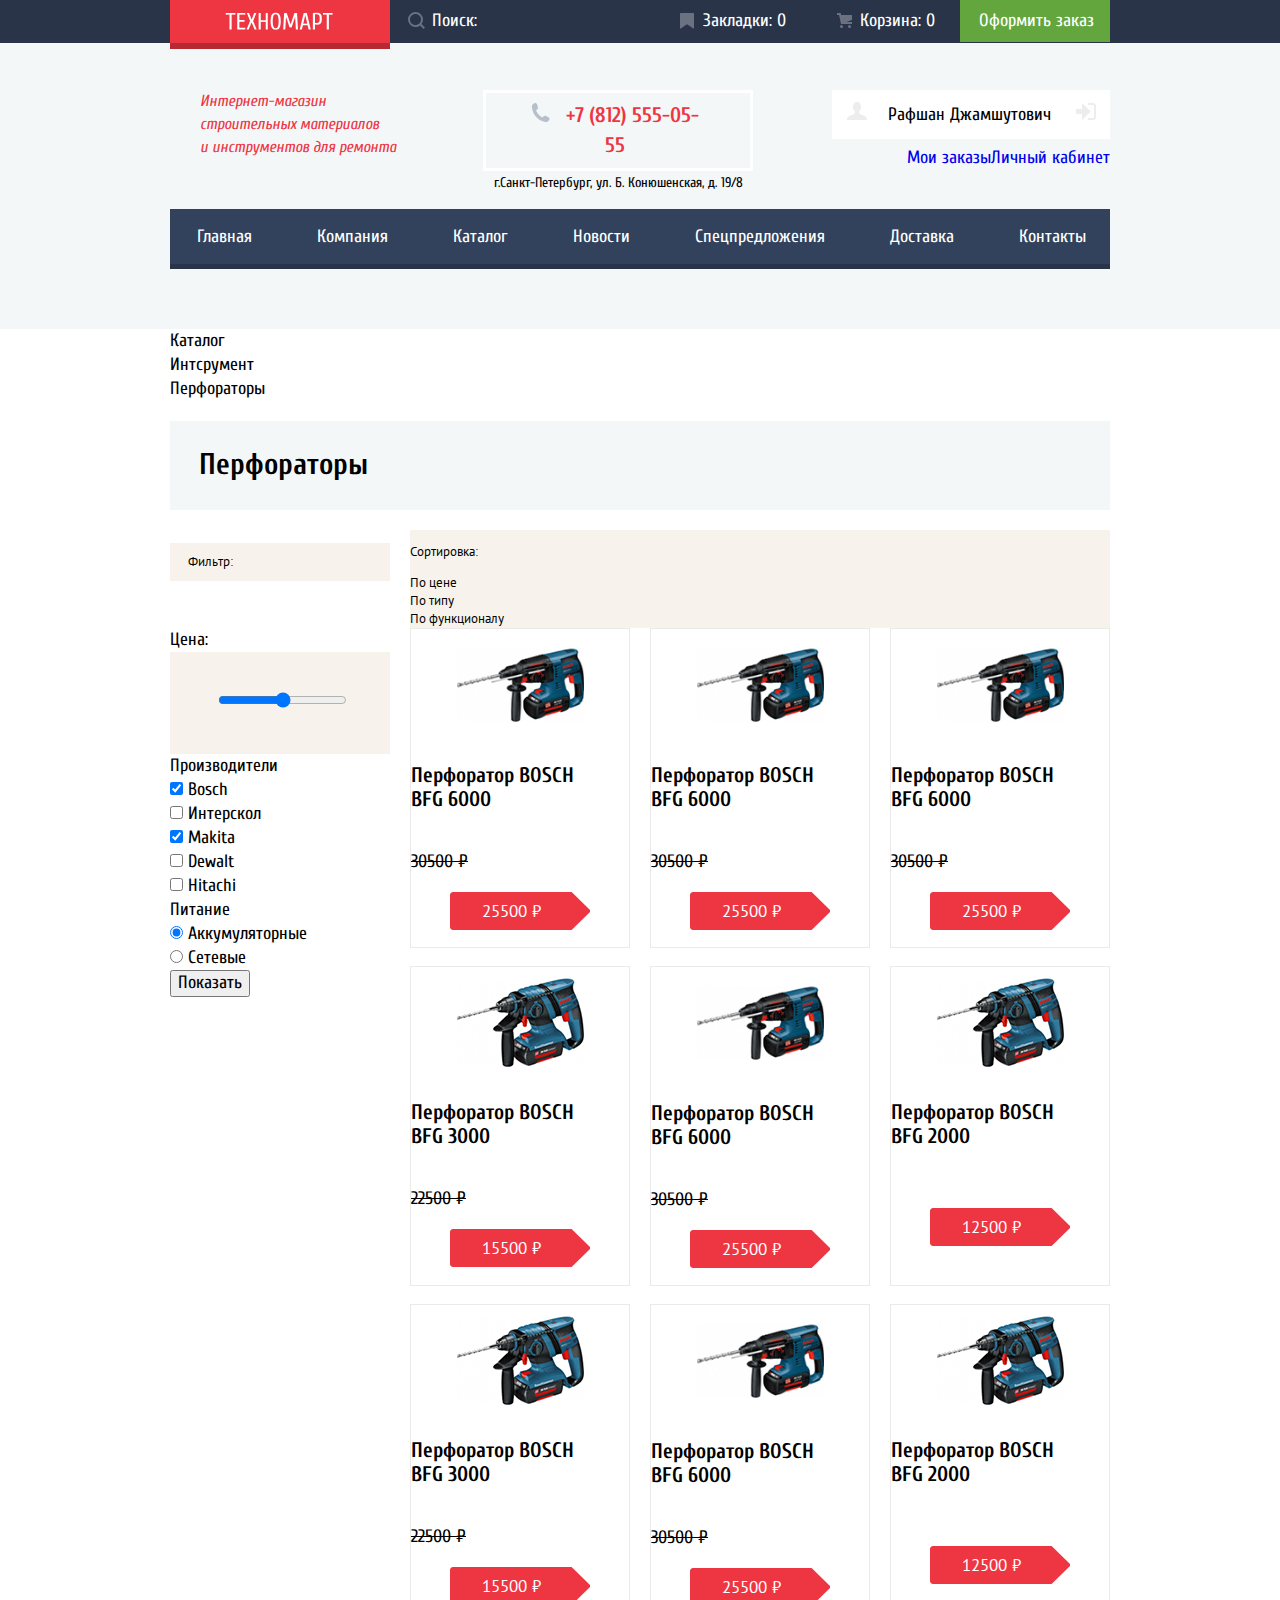
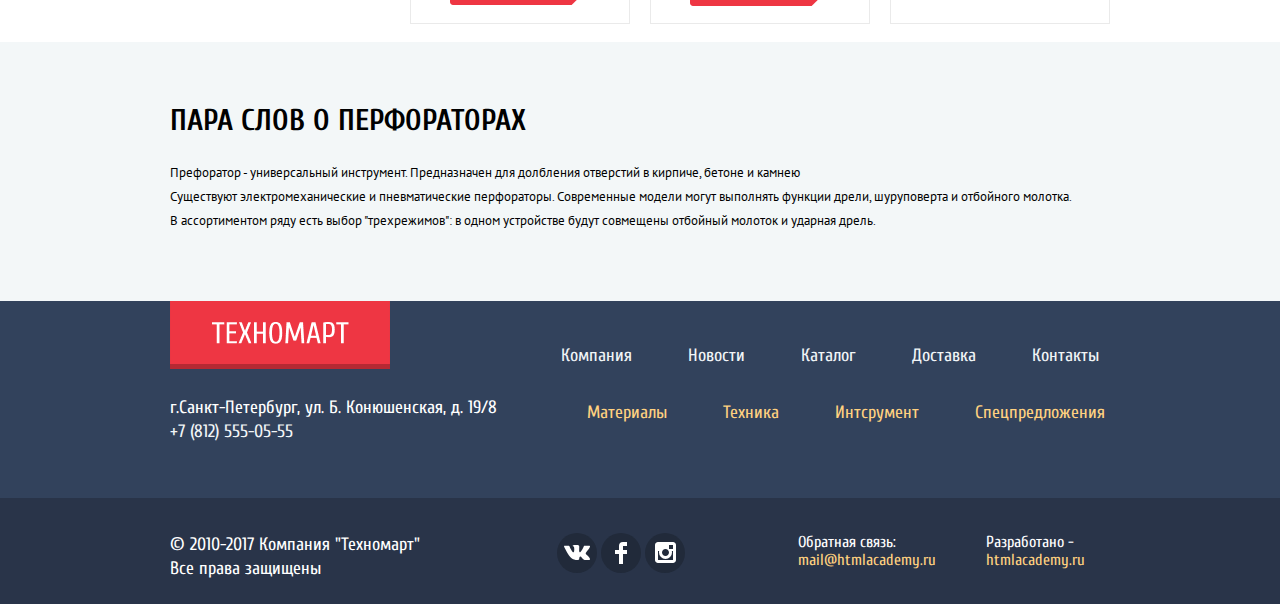
<file: catalog.html>
<!DOCTYPE html>
<html class="page" lang="ru">
  <head>
    <meta charset="utf-8">
    <link href="https://fonts.googleapis.com/css2?family=Cuprum:ital,wght@0,400;0,700;1,400;1,700&display=swap" rel="stylesheet">
    <link href = "https://fonts.googleapis.com/css2?family=PT+Sans:ital,wght@0,400;0,700;1,400;1,700&display=swap" rel="stylesheet">
    <link rel="stylesheet" href="css/normalize.css">
    <link rel="stylesheet" href="css/style.css">
    <title>HTML Academy: Техномарт</title>
  </head>
  <body ><!--div'ы лишние, но это помогает разделить блоки-->
    <div>
      <header class="main-header">
        <div class="main-header-dark">
          <div class="main-header-nav container">
            <div class="logo-image"><img  src="img/logo-technomart.png" width="220" height="42" alt="Техномарт" aria-label="логотип Техномарт"></div>
              <div>
                <ul class="header-menu">
                  <li>
                    <a class="header-search" href="#">Поиск:</a>
                  </li>
                  <li>
                    <a class="header-bookmark" href="#">Закладки: 0</a>
                  </li>
                  <li>
                    <a class="header-cart" href="#" >Корзина: 0</a>
                  </li>
                  <li>
                    <a  class="header-order" href="#">Оформить заказ</a>
                  </li>
                </ul>
              </div>
            </div>
          </div>
        <div class="main-white">
        <div class="main-intro container">
          <div class="red-text header-normal-margin">
            <p>
              Интернет-магазин<br>
              строительных материалов<br>
              и инструментов для ремонта
            </p>
          </div>
          <div class="header-normal-margin address-normal">
            <div class="header-number"><img src="img/icon-phone.svg" width="19" height="19" alt="Телефон"><a href="tel:+78125550555">+7 (812) 555-05-55</a></div>
            <div><address class="main-address">г.Санкт-Петербург, ул. Б. Конюшенская, д. 19/8</address></div>
          </div>
          <div class="header-button">
            <div>
              <a class="bt-alogin" href="#">
                <object class="icon-user" type="image/svg+xml" data="img/icon-user.svg" width="20" height="18"></object>Рафшан Джамшутович
                <object class="icon-login" type="image/svg+xml" data="img/icon-login.svg" width="20" height="17"></object>
              </a>
            </div>
            <div class="ct-auth">
              <a href="#">Мои заказы</a>
              <a href="#">Личный кабинет</a>
            </div>
          </div>
            <div class="main-nav">
              <ul class="site-navigation">
                <li>
                  <a href="index.html">Главная</a>
                </li>
                <li>
                  <a href="#">Компания</a>
                </li>
                <li>
                  <a href="catalog.html">Каталог</a>
                </li>
                <li>
                  <a href="#">Новости</a>
                </li>
                <li>
                  <a href="#">Спецпредложения</a>
                </li>
                <li>
                  <a href="#">Доставка</a>
                </li>
                <li>
                  <a href="#">Контакты</a>
                </li>
              </ul>
            </div>
          </div>
        </div>
      </header>
    </div>
      <main class=" container">
        <div class="ct-home">
          <ul class="menu_list ">
            <li>Каталог</li> 
            <li>Интсрумент</li> 
            <li>Перфораторы</li>   
          </ul>
        </div>
        <div class="catalog_grid">
        <h1 class="catalog-main-h1">Перфораторы</h1>
        <div class="catalog-filter">
            <p>
              Фильтр:
            </p>
          </div>
          <div class="catalog-sorting">
            <p>
              Сортировка:
            </p>
            <ul>
              <li>По цене</li>
              <li>По типу</li>
              <li>По функционалу</li>
            </ul>
            <a href="#"></a>
            <a href="#"></a>
          </div>
          <form action="https://echo.htmlacademy.ru/courses" method="GET" oninput="output.value=price.value">
            <label for="range">Цена:</label><br>
            <div class="catalog-output">
            <input id="price" type="range"  min="0" max="35000" step="10"><br>
            <output name="output"></output>
            </div>
            <h2 class="visually-hidden">Производители:</h2>
            <fieldset class="normal-tab">
              <legend>Производители</legend>
                <ul >
                 <li>
                  <input type="checkbox" name="bosch_perf" id="bosch_perf" checked>
                    <label for="bosch_perf" >Bosch</label>
                  </li>
                  <li>
                    <input type="checkbox" name="interskol_perf" id="interskol_perf" >
                    <label for="interskol_perf" >Интерскол</label>
                  </li>
                  <li>
                    <input type="checkbox" name="makita_perf" id="makita_perf" checked>
                    <label for="makita_perf" >Makita</label>
                  </li>
                  <li>
                    <input type="checkbox" name="dewalt_perf" id="dewalt_perf">
                    <label for="dewalt_perf" >Dewalt</label>
                  </li>
                  <li>
                    <input type="checkbox" name="hitachi_perf" id="hitachi_perf" >
                    <label for="hitachi_perf" >Hitachi</label>
                  </li>
                </ul>
            </fieldset>
            <h2 class="visually-hidden">Питание</h2>
            <fieldset class="normal-tab">
              <legend>Питание</legend>
                <ul>
                  <li>
                    <input type="radio" name="pitanie_group" value="akkum" id="pitanie_akkum" checked>
                    <label for="pitanie_akkum" >Аккумуляторные</label>
                  </li>
                  <li>
                    <input type="radio" name="pitanie_group" value="set" id="pitanie_set">
                    <label for="pitanie_set" >Сетевые</label>
                  </li>
                </ul>
            </fieldset>
            <button type="submit">Показать</button>
          </form>
          <section >
            <ul class="catalog-list">
              <li class="cat-popul-border"> <!-- 1 -->
                <img class="catalog-item-image" src="img/catalog-perf6000.jpg" width="127" height="112" alt="Перфоратор BOSCH BFG 6000">
                <div class="visually-hidden">
                  <img  src="img/icon-cart.svg" width="15" height="15" alt="icon-cart"><a href="#">Купить</a>
                  <a href="#">В закладки</a>
                </div>
                <div>
                  <h3>Перфоратор BOSCH <br>BFG 6000</h3>
                  <div class="catalog-cart">
                    <p>
                      <del>30500 ₽</del>
                    </p>
                    <a class="red-price" href="#">25500 ₽</a>
                  </div>
                </div>
              </li>
              <li class="cat-popul-border"> <!-- 2 -->
                <img class="catalog-item-image" src="img/catalog-perf6000.jpg" width="127" height="112" alt="Перфоратор BOSCH BFG 6000">
                <div class="visually-hidden">
                  <img  src="img/icon-cart.svg" width="15" height="15" alt="icon-cart"><a href="#">Купить</a>
                  <a href="#">В закладки</a>
                </div>
                <div>
                  <h3>Перфоратор BOSCH <br>BFG 6000</h3>
                  <div class="catalog-cart">
                    <p>
                      <del>30500 ₽</del>
                    </p>
                    <a class="red-price" href="#">25500 ₽</a>
                  </div>
                </div>
              </li>
              <li class="cat-popul-border"> <!-- 3 -->
                <img class="catalog-item-image" src="img/catalog-perf6000.jpg" width="127" height="112" alt="Перфоратор BOSCH BFG 6000">
                <div class="visually-hidden">
                  <img  src="img/icon-cart.svg" width="15" height="15" alt="icon-cart"><a href="#">Купить</a>
                  <a href="#">В закладки</a>
                </div>
                <div>
                  <h3>Перфоратор BOSCH <br>BFG 6000</h3>
                  <div class="catalog-cart">
                    <p>
                      <del>30500 ₽</del>
                    </p>
                    <a class="red-price" href="#">25500 ₽</a>
                  </div>
                </div>
              </li>
              <li class="cat-popul-border"> <!-- 4 -->
                <img class="catalog-item-image" src="img/catalog-perf3000.jpg" width="127" height="112" alt="Перфоратор BOSCH BFG 3000">
                <div class="visually-hidden">
                  <img  src="img/icon-cart.svg" width="15" height="15" alt="icon-cart"><a href="#">Купить</a>
                  <a href="#">В закладки</a>
                </div>
                <div>
                  <h3>Перфоратор BOSCH <br>BFG 3000</h3>
                  <div class="catalog-cart">
                    <p>
                      <del>22500 ₽</del>
                    </p>
                    <a class="red-price" href="#">15500 ₽</a>
                  </div>
                </div>
              </li>
              <li class="cat-popul-border"> <!-- 5 -->
                <img class="catalog-item-image" src="img/catalog-perf6000.jpg" width="127" height="112" alt="Перфоратор BOSCH BFG 6000">
                <div class="visually-hidden">
                  <img  src="img/icon-cart.svg" width="15" height="15" alt="icon-cart"><a href="#">Купить</a>
                  <a href="#">В закладки</a>
                </div>
                <div>
                  <h3>Перфоратор BOSCH <br>BFG 6000</h3>
                  <div class="catalog-cart">
                    <p>
                      <del>30500 ₽</del>
                    </p>
                    <a class="red-price" href="#">25500 ₽</a>
                  </div>
                </div>
              </li>
              <li class="cat-popul-border"> <!-- 6 -->
                <img class="catalog-item-image" src="img/catalog-perf2000.jpg" width="127" height="112" alt="Перфоратор BOSCH BFG 2000">
                <div class="visually-hidden">
                  <img  src="img/icon-cart.svg" width="15" height="15" alt="icon-cart"><a href="#">Купить</a>
                  <a href="#">В закладки</a>
                </div>
                <div>
                  <h3>Перфоратор BOSCH <br>BFG 2000</h3>
                  <div class="catalog-cart">
                    <a class="catalog-4" href="#">12500 ₽</a>
                  </div>
                </div>
              </li>
              <li class="cat-popul-border"> <!-- 7 -->
                <img class="catalog-item-image" src="img/catalog-perf3000.jpg" width="127" height="112" alt="Перфоратор BOSCH BFG 3000">
                <div class="visually-hidden">
                  <img  src="img/icon-cart.svg" width="15" height="15" alt="icon-cart"><a href="#">Купить</a>
                  <a href="#">В закладки</a>
                </div>
                <div>
                  <h3>Перфоратор BOSCH <br>BFG 3000</h3>
                  <div class="catalog-cart">
                    <p>
                      <del>22500 ₽</del>
                    </p>
                    <a class="red-price" href="#">15500 ₽</a>
                  </div>
                </div>
              </li>
              <li class="cat-popul-border"> <!-- 8 -->
                <img class="catalog-item-image" src="img/catalog-perf6000.jpg" width="127" height="112" alt="Перфоратор BOSCH BFG 6000">
                <div class="visually-hidden">
                  <img  src="img/icon-cart.svg" width="15" height="15" alt="icon-cart"><a href="#">Купить</a>
                  <a href="#">В закладки</a>
                </div>
                <div>
                  <h3>Перфоратор BOSCH <br>BFG 6000</h3>
                  <div class="catalog-cart">
                    <p><del>30500 ₽</del></p>
                    <a class="red-price" href="#">25500 ₽</a>
                  </div>
                </div>
              </li>
              <li class="cat-popul-border"> <!-- 9 -->
                <img class="catalog-item-image" src="img/catalog-perf2000.jpg" width="127" height="112" alt="Перфоратор BOSCH BFG 2000">
                <div class="visually-hidden">
                  <img  src="img/icon-cart.svg" width="15" height="15" alt="icon-cart"><a href="#">Купить</a>
                  <a href="#">В закладки</a>
                </div>
                <div>
                  <h3>Перфоратор BOSCH <br>BFG 2000</h3>
                  <div class="catalog-cart">
                    <a class="catalog-4" href="#">12500 ₽</a>
                  </div>
                </div>
              </li>        
            </ul>
          </section>    
        </div>
      </main>
        <article class="main-advantages">
          <div class="container"> 
            <div class="ct-preftstyle">
              <h2>Пара слов о перфораторах</h2>
              <p>
                Префоратор - универсальный инструмент. Предназначен для долбления отверстий в кирпиче, бетоне и камнею<br>
                Существуют электромеханические и пневматические перфораторы. Современные модели могут выполнять функции дрели, шуруповерта и отбойного молотка.<br>
                В ассортиментом ряду есть выбор "трехрежимов": в одном устройстве будут совмещены отбойный молоток и ударная дрель.
              </p>
            </div>
          </div>
        </article>
        <footer >
          <section class="main-footer-light">
            <div class="container">
              <div class="light-ft-flex"> 
                <h2 class="logo-end"><img src="img/logo-footer.png" width="220" height="68" alt="Техномарт"></h2>
                <div>
                  <ul class="end-header">
                    <li class="end-optimization">
                      <a href="#" aria-label="Компания" >Компания</a>
                    </li>
                    <li class="end-optimization">
                      <a href="#" aria-label="Новости" >Новости</a>
                    </li>
                    <li class="end-optimization">
                      <a href="catalog.html" aria-label="Каталог">Каталог</a>
                    </li>
                    <li class="end-optimization">
                      <a href="#" aria-label="Доставка">Доставка</a>
                    </li>
                    <li class="end-optimization">
                      <a href="#" aria-label="Контакты">Контакты</a>
                    </li>
                  </ul>
                </div>
              </div>
              <div class="light-ft-flex">
                <div class="footer-nav">
                  <address class="any_white1" >г.Санкт-Петербург, ул. Б. Конюшенская, д. 19/8</address>
                  <a href="tel:+78125550555">+7 (812) 555-05-55</a>
                </div>
                <div class="footer-advantages">
                  <ul class="end-header">
                    <li class="end-optimization2">
                      <a href="#" aria-label="Материалы" >Материалы</a>
                    </li>
                    <li class="end-optimization2">
                      <a href="#" aria-label="Техника" >Техника</a>
                    </li>
                    <li class="end-optimization2">
                      <a href="#" aria-label="Интсрумент" >Интсрумент</a>
                    </li>
                    <li class="end-optimization2">
                      <a href="#" aria-label="Спецпредложения" >Спецпредложения</a>
                    </li>
                  </ul>
                </div> 
              </div>
            </div>
          </section>
            <div class="main-footer-dark">
              <div class="container">
                <div class="dark-ft-grid">
                  <div class="ft-name">
                    <p class="any_white">
                      &#169; 2010-2017 Компания "Техномарт"<br>
                      Все права защищены
                    </p>
                  </div>
                  <div class="ft-social">
                    <ul >
                      <li>
                        <a class="ft-social-bt" href="#" aria-label="Вконтакте"><img src="img/icon-vk.svg" width="26" height="15" alt="Вконтакте"></a>
                      </li>
                      <li>
                        <a class="ft-social-bt" href="#" aria-label="Фейсбук"><img src="img/icon-fb.svg" width="12" height="21" alt="Фейсбук"></a>
                      </li>
                      <li>
                        <a class="ft-social-bt" href="#" aria-label="Инстаграм"><img src="img/icon-insta.svg" width="21" height="21" alt="Инстаграм"></a>
                      </li>
                    </ul>
                  </div>
                  <div class="footer-links">
                  <p class="footer-text-end">
                    Обратная связь:<br><a class="footer-link-end" href="mailto:mail@htmlacademy.ru" aria-label="Обратная связь" >mail@htmlacademy.ru</a>
                  </p>
                  <p class="footer-text-end">
                    Разработано -<br><a class="footer-link-end" href="https://htmlacademy.ru/intensive/htmlcss" aria-label="Разработано" >htmlacademy.ru</a>
                  </p>
                  </div>
                </div> 
              </div>
            </div>
        </footer>
    </body>
  </html>
</file>
<file: css/style.css>
*, *::before *::after {
  box-sizing: border-box;
}
/*readme
почему: 
картинки на центрируются по вертикали

*/
:root {
  /*--basic-color: ;*/
  --basic-red:#EE3643;
  --red-50-dark:#CA2C37;
  --red-dark:#BA2732;
  --basic-white:#FFFFFF;
  --basic-white-mix:#f3f7f8;
  --basic-orange:#FFBF47;
  --basic-light-orange:#FFC047;
  --basic-blue:#32425C;
  --basic-light-blue:#3BBCE3;
  --basic-dark-blue:#293449;
  --login-blue:#3D546F;
  --basic-pink:#DC91D8;
  --basic-green:#63A63E;
  --young-green:#5FBB2D;
  --basic-light-green:#8ED78F;
  --basic-h: #f9f5f0;
  --basic-filter-color: #F7F3EC;
  --basic-dark: #000000;
  --basic-yellow: #FFD180;
  --basic-catalog-gray: #F1F5F7;
  --basic-border-gray:#EAEAEA;
  --active-color: rgba(255, 255, 255, 0.5);
  --active-dark:#161D29;
  --active-gray: #C5C5C5;
  --popul-gray:#A9A9A9;
  --social-blue:#212A3A;
  --opacity:#697280;
}
.page {
  height: 100%;
}
body { 
    margin:0;
    padding:0;
    font-family: Cuprum;
    font-style: normal;
    font-weight: normal;
    font-size: 18px;
    line-height: 24px;
    background-color: var(--basic-white);
    min-height: 100%;
    display: grid;
    grid-template-rows: min-content 1fr min-content;
    align-content: start;
    
}

.container{
  width: 940px;
  margin: 0 auto;
  padding: 0 0px;
}

ul{
  list-style: none;
  padding: 0; 
  margin: 0;
}
body address { /*переделать*/
  font-style: normal;
}
/*HEADER*/

.main-header-nav a{
  color: var(--basic-white);
  display: block;
}
.green-link:hover a,
.green-link:focus a{
background-color :var(--basic-green);
}
.main-header-nav a:active{
  color: var(--active-color);
}
.header-menu{
  display: flex;
  flex-wrap: wrap;
}
.main-header { /*блок хедера*/
  display: flex;
  flex-direction: column;
}
.main-header-nav {/*навигация*/
  display: flex;
align-items: stretch;
}
.logo-image{
  width: 220px;
  background: var(--basic-red);
box-shadow: inset 0px -6px 0px rgba(0, 0, 0, 0.24);
}
.header-search, .header-bookmark, .header-cart, .bt-login  {
  position: relative;
}
/*search*/
.header-search{
  padding: 9px 183px 9px 42px;
  margin:0;
}
.header-search::before {
  content: "";
  position: absolute;
  top: 12px;
  left:18px;
  width: 17px;
  height: 17px;
  background-image: url(../img/icon-search.svg);
  opacity: 0.3;
}
.header-search:focus::before,
.header-search:hover::before{
  opacity: 1;
}
/*end search*/
/*bookmark*/
.header-bookmark{
  padding: 9px 25px 9px 43px;
}
.header-bookmark::before{
  content: "";
  position: absolute;
  top: 13px;
  left:20px;
  width: 14px;
  height: 16px;
  background-image: url(../img/icon-bookmark.svg);
  opacity: 0.3;
}
/*end bookmark*/
/*cart*/
.header-cart{
padding: 9px 25px 9px 49px;
}
.header-cart::before{
  content: "";
  position: absolute;
  top: 13px;
  left:26px;
  width: 15px;
  height: 15px;
  background-image: url(../img/icon-cart.svg);
  opacity: 0.3;
}
/*end cart*/
.header-order {
  padding: 9px 16px 9px 19px;
  background-color: var(--basic-green);
}
.header-order:hover,
.header-order:focus{
  background-color: var(--young-green);
}
.header-cart:focus::before,
.header-cart:hover::before,
.header-bookmark:focus::before,
.header-bookmark:hover::before{
  opacity: 1;
}
.header-bookmark:active,
.header-cart:active{
  background-color: var(--active-dark);
}
.header-search:active::before,
.header-bookmark:active::before,
.header-cart:active::before{
opacity: 0.3;
}
.main-header { 
  display: flex;
  flex-direction: column;
}
.main-header-nav {
  display: flex;
align-items: stretch;
}
.main-header-dark{
  background-color: var(--basic-dark-blue);
box-shadow: inset 0px -6px 0px var(--basic-white-mix);
}
.main-intro {
  display: grid;
   grid-template-columns:1fr 1fr 1fr;
   grid-template-rows: repeat(2, 140px);
 }
.main-white{
  background-color: var(--basic-white-mix);
  }
  .header-number {
    padding-left: 36px;
    padding-right: 42px;
    padding-top: 7px;
    padding-bottom: 8px;
    border: 3px solid var(--basic-white);
    text-align: center;
  }
  .header-number a {
    color: var(--basic-red);
    font-family: Cuprum;
  font-style: normal;
  font-weight: bold;
  font-size: 21px;
  line-height: 30px;
  margin-left: 16px;
  }
  .main-address{
    font-family: Cuprum;
    font-style: normal;
  font-weight: normal;
  font-size: 14px;
  line-height: 24px;
  text-align: center;
  }
  .red-text { 
  color: var(--basic-red);
  font-family: Cuprum;
  font-style: italic;
  font-weight: normal;
  font-size: 16px;
  line-height: 23px;
  margin-left: 30px;
  width: 197px;
  }
  .red-text p{
    margin-top: 0;
  }
  .address-normal{
    width: 270px;
  }
  .header-normal-margin {
    margin-top: 41px;
    margin-bottom: 67px; 
  }
.main-nav {
  grid-column-start: 1;
  grid-column-end: 4;
  grid-row: 2;
  margin-top: 20px;
}
.header-button {
  display: flex;
  justify-content: flex-end;
  flex-wrap: wrap;
  margin-top: 41px;
  margin-bottom: 67px; 
}

.bt-login{
  padding: 12px 27px 12px 45px;
  display: block;
  color: var(--basic-dark);
  background-color: var(--basic-white);
}
.bt-login::before {
  content: "";
  position: absolute;
  top: 14px;
  left:19px;
  width: 20px;
  height: 17px;
  background-image: url(../img/icon-login.svg);
  opacity: 0.3;
  fill: var(--red-50-dark);
}

.bt-reg{
  padding: 12px 24px;
  display: block;
  color: var(--basic-dark);
  background-color: var(--basic-white);
  margin-left: 10px;
}
.bt-login:hover, .bt-reg:hover,
.bt-login:focus, .bt-reg:focus {
color: var(--basic-red);
}
.bt-login:hover::before ,
.bt-login:focus::before {
  opacity: 1;
  
}
.bt-login:active, .bt-reg:active{
  color: var(--active-gray);
}
.bt-alogin{
  padding: 12px 14px 12px 15px;
  display: block;
  color: var(--basic-dark);
  background-color: var(--basic-white);
}
.icon-user{
  margin-right:21px;
  opacity: 0.3;
}

.icon-login{
  margin-left: 20px;
  opacity: 0.3;
}
.ct-auth {
  display: flex;
  color: var(--basic-blue);
  margin-top: 7px ;
  justify-content:center;
}
/*END HEADER*/

/*---------------------------------------------*/

/*MAIN*/
.clickbait {
  margin-top: 60px;
  padding: 0;
  display: grid;
  gap: 20px;
  grid-template: repeat(3, 123px)/repeat(3, 1fr);
  grid-template-areas:  "post-1 post-2 post-3"
                        "post-4 post-4 post-5"
                        "post-4 post-4 post-6" ;
font-size: 14px;
line-height: 18px;
}
.clickbait a{
  color: var(--basic-white);
}

.main-popul {
  display: grid;
  column-gap: 20px;
  grid-template-columns:  repeat(4, 1fr);
  margin-bottom: 70px;
  text-align: center;
}
.main-popul-border{
  border: 1px solid var(--basic-border-gray);
 /* display: grid;
  grid-template-rows: repeat(2, 159px);*/
}
.main-popul-border2{
  width: 220px;
  height: 145px;
  border: 1px solid var(--basic-border-gray);
  display: block;
}
.main-popul-border2{
  display: flex;
  margin: auto;
  align-items: center;
  justify-content: center;
}
.main-popul-border p{
  margin:0 auto 13px;
}
.main-popul-border img{
  margin: auto;
  display: flex;
  align-items: center;
  justify-content: center;
}
.main-popul-border h3{
  
  font-family: PT Sans;
  font-size: 18px;
  line-height: 20px;
  margin:8px auto;

}
.catalog_stats p{
  margin-top:20px;
  margin-bottom: 14px;
  font-size: 24px;
  line-height: 30px;
}
.catalog_stats {
  display: flex;
  flex-direction: column;
  margin-left: 23px;
  color: var(--basic-white);
  
}
.catalog-cart {
  display: flex;
  flex-direction:column;
  justify-content: flex-end;
}
.catalog-4{
  font-family: PT Sans;
  margin: 39px auto 21px;
  font-size: 17px;
  line-height: 18px;
  color: var(--basic-white);
  background-image: url(../img/red-button.svg);
  padding: 10px 49px 10px 32px;
  background-repeat: no-repeat;
}

.red-price{
  font-family: PT Sans;
  margin:0px auto 21px;
  font-size: 17px;
  line-height: 18px;
  color: var(--basic-white);
  background-image: url(../img/red-button.svg);
  padding: 10px 49px 10px 32px;
  background-repeat: no-repeat;
}
.grey-price{
  color: var(--popul-gray);
}
.main-material {
  background-image: url("../img/background1.jpg");
  background-repeat: no-repeat;
  grid-area: post-1;
  
}
.wdth-bt{
  padding: 10px 24px 10px 23px;
  background: #ffd37f;
  margin-right: 143px;
}
.wdth-bt:hover,
.wdth-bt:focus{
background-color: #efc26d;
}
.wdth-bt:active{
  background-color: #e7ba65;
}

.main-instr {
  background-image: url("../img/background2.jpg");
  background-repeat: no-repeat;
  grid-area: post-2;
}
.main-instr a {
  padding: 10px 26px 10px 26px;
  background: #75d1ec;
  
  margin-right: 143px;
}
.main-teh {
  background-image: url("../img/background3.jpg");
  background-repeat: no-repeat;
  grid-area: post-3;
}
.main-teh a {
  padding: 10px 31px 10px 30px;
  background: #e7b4e5;
  
  margin-right: 143px;
}
.main-sale {
  background-image: url("../img/background5.jpg");
  background-repeat: no-repeat;
  grid-area: post-5;
}
.main-sale a {
  padding: 10px 23px 10px 22px;
  background: #b1e4b2;
  
  margin-right: 143px;
}
.main-delivery {
  background-image: url("../img/background6.jpg");
  background-repeat: no-repeat;
  grid-area: post-6;
}
 .main-delivery a {
  padding: 10px 36px 10px 37px;
  background: #ffd47f;
  
  margin-right: 143px;
 }

.main-catalog {
  display: flex;
  flex-direction: column;
  width: 620px;
  height: 266px;
  grid-area: post-4;
}
.main-catalog p{
  margin: 0px 24px;
  color: var(--basic-white);
}
.main-catalog h2{
  color: var(--basic-white);
  text-transform: uppercase;
}
.catalog-perf{
  background-image: url("../img/catalog-perf-clickbait.jpg");
  background-repeat: no-repeat;
}
.catalog-drel{
  background-image: url("../img/catalog-dreli-clickbait.jpg");
  background-repeat: no-repeat;
}
.catalog-h{
  font-size: 36px;
  line-height: 36px;
  margin-top: 23px;
  margin-left: 24px;
  margin-bottom: 5px;
}

.catalog-p{
  font-size: 18px;
  line-height: 24px;
}
.main-button{
  display: flex;
  justify-content: space-between;
  margin: 34px 21px 39px 25px;
}
.button-left{
  border: none;
  background: none;
  cursor: pointer;
  width: 21px;
  height: 39px;
  background-image: url(../img/icon-left.svg);
}
.button-right{
  border: none;
  background: none;
  cursor: pointer;
  width: 21px;
  height: 39px;
  background-image: url(../img/icon-right.svg);
}
.ct{
  width: 100px;
  padding: 11px 46px 9px;
  margin-left: 24px;
}
.open{
  text-transform: uppercase;
  color: var(--basic-white);
  background-color: var(--basic-red);
}
.open:hover,
.open:focus{
  background-color: var(--red-50-dark);
}
.open:active{
  background-color: var(--red-dark);
}
/*_________________*/

.visually-hidden {
    position: absolute;
    width: 1px;
    height: 1px;
    margin: -1px;
    border: 0;
    padding: 0;
    clip: rect(0 0 0 0);
    overflow: hidden;
}
a {
    text-decoration: none;
  }
  
  img {
    max-width: 100%;
    height: auto;
  }
  
  .main-advantages {
    background-color: var(--basic-white-mix);
    margin:0;
    
  }
  .service_div{
    color: var(--basic-dark);
  }
  .service_div h2{
    margin: 64px 0 25px;
    font-size: 30px;
    line-height: 30px;
  }
  .service_div p{
    margin:0;
    font-size: 13px;
    line-height: 24px;
  }
  .advantages-flex{
    display: flex;
    width: 240px;
    background-image:url(../img/Object.svg);
    background-position: right, 0 0;
    background-repeat: no-repeat;
    
  }
  .adv-buttons{/*это надо переделать!*/
    margin-right: 80px;
    margin-top: 70px;
    margin-bottom: 100px;
    display: flex;
    flex-direction: column;
  }
  .adv-buttons button{
    padding: 14px 139px 18px 22px;
    color: var(--basic-white);
    background-color: var(--basic-blue);
  }
  .bt3 button{
    padding: 14px 153px 18px 22px;
  }
  .adv-buttons button:hover,
  .adv-buttons button:focus{
    color: var(--basic-dark-blue);
    background-color: var(--basic-white);
  }
  .adv-buttons button:active{
    color: var(--basic-white);
    background-color: var(--basic-dark-blue);
  }
  .main-navigation,
  .basic-dark-blue {
    background-color: var(--basic-dark-blue);   
  }
  
  
.site-navigation {
  display: flex;
  justify-content: space-between;
  align-content: center;
  list-style: none;
  background-color: var(--basic-blue);
  box-shadow: inset 0px -5px 0px var(--basic-dark-blue);
}
.site-navigation a{
  display: block;
  padding: 16px 24px 20px 27px;
}
.site-navigation a:hover,
.site-navigation a:focus {
  background-color: var(--basic-dark-blue);
}
.site-navigation a:active{
  color: var(--active-color);
}
.main-footer-light {
  background-color: var(--basic-blue);
  
}
.light-ft-flex{
  display:flex;
}
.light-ft-flex h2{
  margin-top: 0;
  padding:0;
}
.logo-end{
  margin-left: 0;
  margin-right: 143px;
}
.end-header{
  display: flex;
  flex-wrap: wrap;
}
.end-optimization {
  display: block;
  margin:43px 28px 27px;
}
.end-optimization a{
  color: var(--basic-catalog-gray);
}
.end-optimization:nth-child(5n) {
  margin-right: 0;
}
.end-optimization2 {
  display: block;
  margin:5px 28px ;
}
.end-optimization2:nth-child(4n) {
  margin-right: 0;
}
.main-footer-dark{
  background-color: var(--basic-dark-blue);
}
.dark-ft-grid{
  display: grid;
  grid-template-columns: 1fr 1fr 1fr;
  justify-content: space-between;
}
.dark-ft-grid p{
  margin: 0;
}
.ft-name{
  margin-top:35px;
}
.ft-social{
  width: 134px;
  margin-top: 35px;
  text-align: center;
  justify-self: center;
}
.ft-social ul{
  display: flex;
  flex-wrap: wrap;
}
.ft-social-bt{
  display: flex;
  align-items: center;
  justify-content: center;
  margin:0px 2px;
  width: 40px;
  height: 40px;
  border-radius: 50%;
  background-color:var(--social-blue) ;
}

.catalog-item {
margin: 0;
}
.catalog-item-image {
  display: block;
  margin: auto;
}

.site-navigation a{
  color: var(--basic-white);
  
}
/*без комментов всё тлен*/
.popul_product {
  text-transform: uppercase;
  margin-top: 60px;
  background-color: var(--basic-h);
  margin-bottom: 20px;
  display: flex;
  justify-content: space-between;
}
.popul_product h1{
  margin: 0;
  padding: 29px 0 30px 28px;
  font-size: 30px;
  line-height: 30px;
  color: var(--basic-blue);
}
.popul_product a {
  padding: 11px 24px 9px ;
  background-color: var(--basic-red);
  color: var(--basic-white);
  font-size: 14px;
  line-height: 18px;
  margin: 24px 16px 26px 0;
  
}


.company_list {
  display: grid;
  grid-template-columns: repeat(4, 1fr);
  gap: 20px;
  margin-bottom: 70px;
}
.any-info{
  width: 1fr;
  margin-right: 160px;
  margin-bottom: 70px;
}
.any-info p{
  margin-top: 24px;
  margin-bottom: 0;
  font-size: 13px;
  line-height: 24px;

}
.main-sec {
  font-size: 30px;
line-height: 30px;
text-transform: uppercase;
}
.redline{
  margin-left: 50px;
  margin-bottom: 20px;
}
.redline li::before{
    content: "";
    position: absolute;
    bottom: 10px;
    width: 25px;
    height: 2px;
    background-color: var(--basic-red);
}
.teh-contact{
  justify-content: flex-end;
}
.teh-contact p{
  margin-top: 24px;
  margin-bottom: 32px;
  font-size: 13px;
  line-height: 24px;
}
.main-all-info{
  padding: 11px 26px 9px;
  background-color: var(--basic-red) ;
  color: var(--basic-white);
}
.map {
  margin-bottom: 25px;
}
.main-locate{
  padding: 11px 34px 9px;
  background-color: var(--basic-red) ;
  color: var(--basic-white);
}

.main-all-info, 
.main-locate {
font-size: 14px;
line-height: 18px;
text-transform: uppercase;
}
.service {
  display:flex; 
}
.service_normal_name h3{
  font-size: 30px;
  line-height: 30px;
  color: var(--basic-dark);
}
.service_normal_name p{
  font-size: 13px;
  line-height: 24px;
  color: var(--basic-dark);
}
.fon-1{
  width: 619px;
  height: 283px;
  background-image: url(../img/dostavka-kamaz.png);
  background-repeat: no-repeat;
}
.fon-2{
  width: 619px;
  height: 283px;
  background-image: url(../img/garant.png);
  background-repeat: no-repeat;
}
.fon-3{
  width: 630px;
  height: 283px;
  background-image: url(../img/kredit.png);
  background-repeat: no-repeat;
}
.srv-bt{
  font-size: 14px;
  line-height: 18px;
  padding: 14px 45px;
}

.main-contact{
  display: flex;
  margin-top: 70px;
}
/*FOOTER*/
.footer-nav{
  margin-bottom: 54px;
}
.footer-nav a{
  color: var(--basic-catalog-gray);
}
.footer-advantages a{
  color: var(--basic-yellow);
}
.any_white{
  color: var(--basic-white);
}
.any_white1{
  margin-right: 62px;
  color: var(--basic-white)
}

.footer-links{
  display: flex;
  font-size: 16px;
  line-height: 18px;
}
.footer-link-end{
  color: var(--basic-yellow);
}
.footer-text-end{
  padding: 35px 25px;
  color: var(--basic-white);
}
.footer-link-end p{
  margin: 0;
}
/*new*/
.catalog-main-h1 {
  padding-left: 29px;
  padding-top: 29px;
  padding-bottom: 30px;
  background-color: var(--basic-white-mix);
  font-size: 30px;
  line-height: 30px;
  font-family: Cuprum;
  grid-column: 1 / -1;
}
.catalog-filter .catalog-sorting  {
  grid-column: 1 / -1;
}
.ct-home{
  display: flex;

}
.catalog_grid {
  display: grid;
  column-gap: 20px;
  grid-template-columns: 220px 1fr;
  align-content: flex-start;
 

}
.cat-popul-border{
  border: 1px solid var(--basic-border-gray);
  width: 218px;
  height: 318px;
  margin-right: 20px;
  margin-bottom: 18px;
}
.cat-popul-border:nth-child(3n) {
  margin-right: 0;
}
.normal-tab {
  border: 0;
  padding: 0;
  margin: 0;
}
.catalog-list{
  display: flex;
  flex-wrap: wrap;
  list-style: none;
}
.catalog-filter p {
  font-family: PT Sans;
  font-size: 13px;
  line-height: 18px;
  padding: 10px 0px 10px 18px;
  background-color: var(--basic-filter-color);
}
.catalog-output {
  padding: 39px 20px 39px 48px;
  background-color: var(--basic-filter-color);
  
}
.catalog-sorting {
  background-color: var(--basic-filter-color);
  color: var(--basic-dark);
  font-family: PT Sans;
font-size: 13px;
line-height: 18px;
}
.ct-preftstyle{
  padding-top: 64px;
  padding-bottom: 68px;
}
.ct-preftstyle p{
  margin-top: 25px;
  margin-bottom:0;
  font-family: PT Sans;
  font-size: 13px;
  line-height: 24px;
}
.ct-preftstyle h2{
  margin: 0;
  font-family: Cuprum;
  font-size: 30px;
  line-height: 30px;
  text-transform: uppercase;
}
</file>
